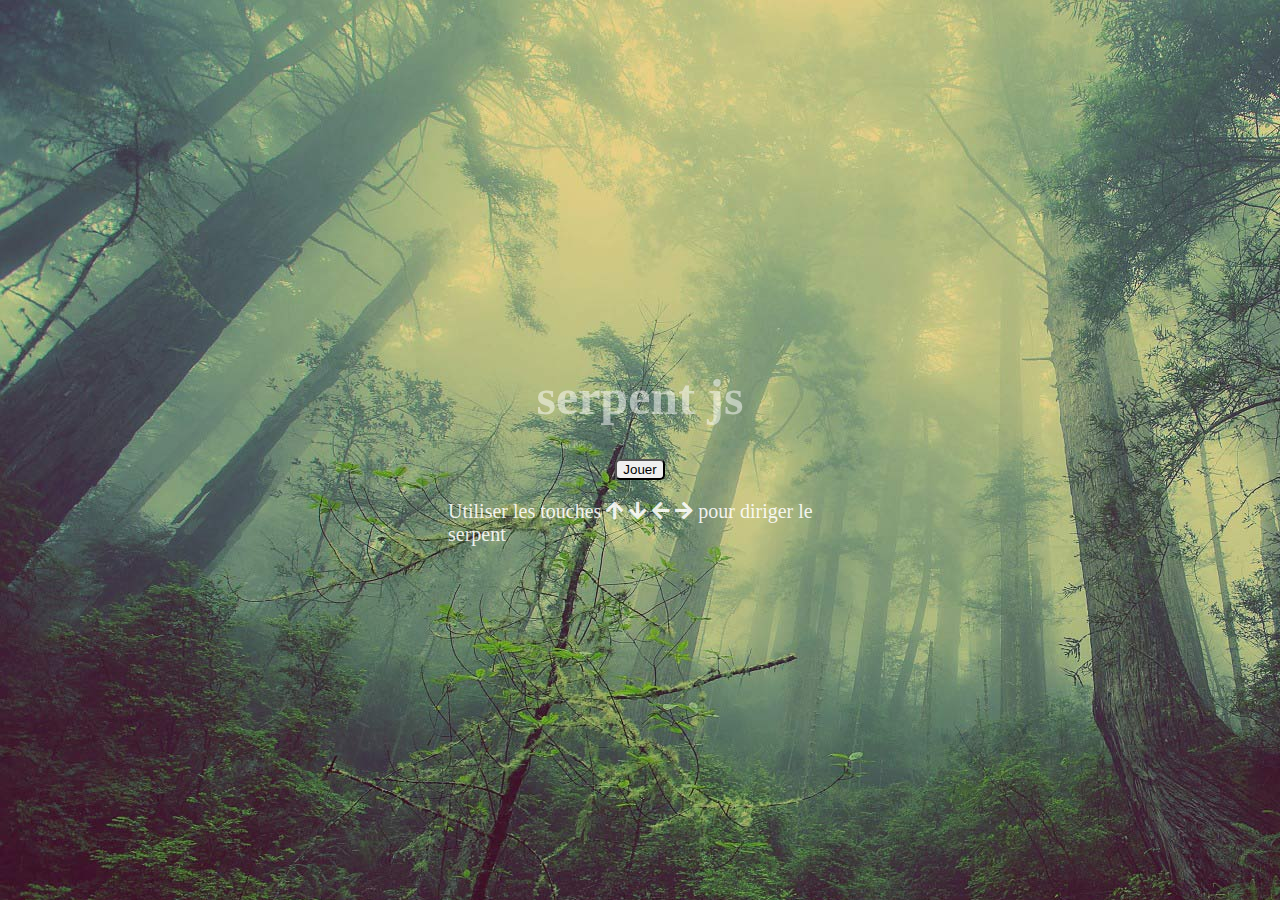
<file: index.html>
<!DOCTYPE html>
<html lang="fr">
<head>
    <meta charset="UTF-8">
    <meta name="viewport" content="width=device-width, initial-scale=1.0">
    <title>Jeu du serpent</title>
    <link rel="stylesheet" href="asset/css/canvas.css">
    <link rel="stylesheet" href="https://cdnjs.cloudflare.com/ajax/libs/font-awesome/5.11.2/css/all.css"
        type="text/css" />
    
</head>
<body>
    <div class="wrapper">

        <div class="menu">
            <h1>serpent js</h1>
            <button id='newGame'>Jouer</button>
            <p>Utiliser les touches <i class="fas fa-arrow-up"></i> <i class="fas fa-arrow-down"></i> <i
                    class="fas fa-arrow-left"></i> <i class="fas fa-arrow-right"></i> pour diriger le
                serpent</p>
        </div>

    </div>
    
<script src="./asset/js/launch.js"></script>
</body>
</html>
</file>
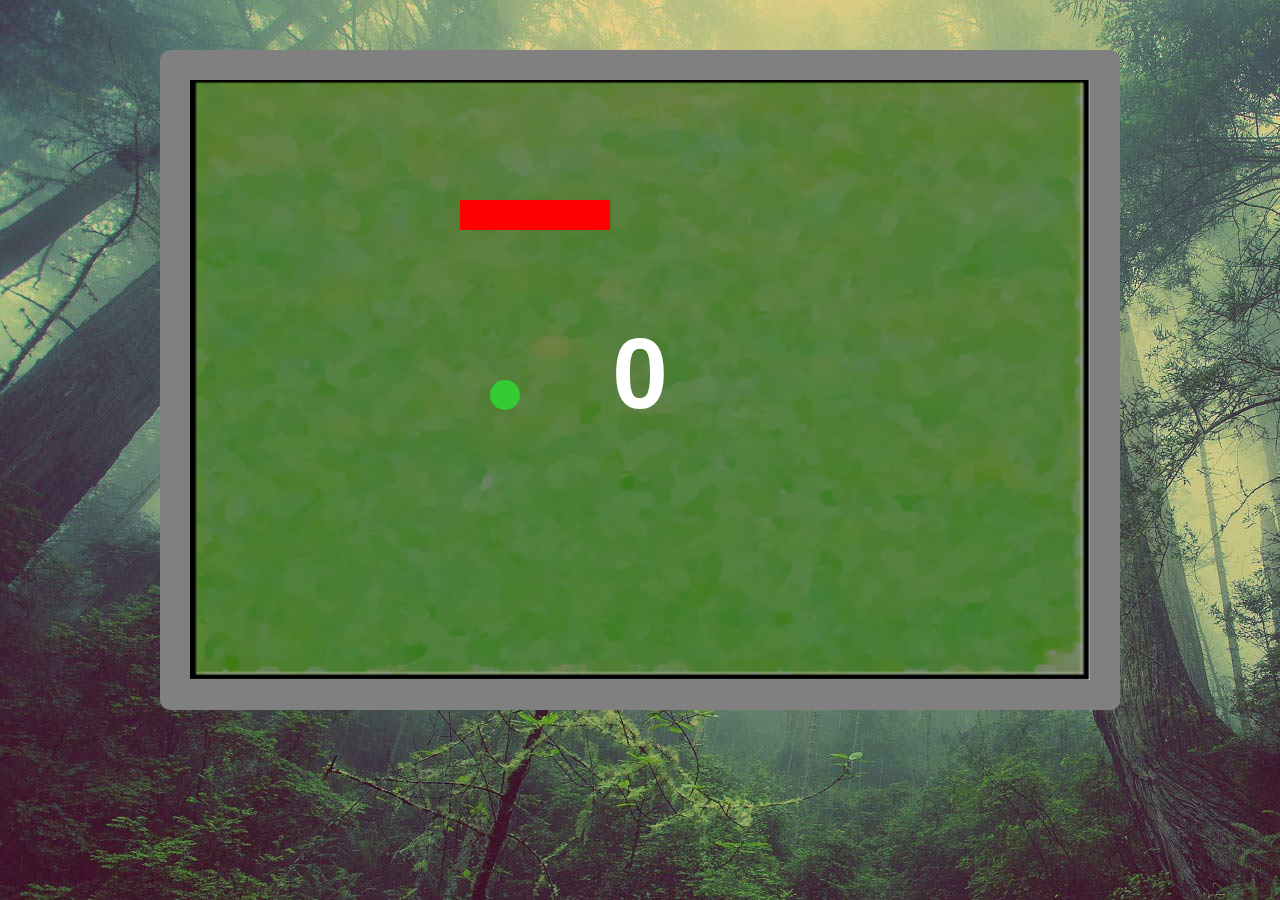
<file: play.html>
<!DOCTYPE html>
<html lang="fr">
<head>
    <meta charset="UTF-8">
    <meta name="viewport" content="width=device-width, initial-scale=1.0">
    <title>partie en cours : SerpentJs</title>
    <link rel="stylesheet" href="asset/css/canvas.css">
    <link rel="stylesheet" href="https://cdnjs.cloudflare.com/ajax/libs/font-awesome/5.11.2/css/all.css"
        type="text/css" />
</head>
<body>
 
    <script src="asset/js/app.js"></script>
</body>
</html>
</file>
<file: asset/css/canvas.css>
*{
    box-sizing: border-box;
}

body{
    margin : 0;
    background-color: green;
    background: url("https://devnicolasnmk.github.io/serpentJs/asset/img/forest.jpg");
}

h1{
    color: rgba(255,255,255,.5);
    font-size: 50px;
}

p {
    color: rgba(255, 255, 255, .9);
    font-size: 20px;
}

.wrapper{
    display: flex;
    justify-content: center;
    align-items: center;
    width: 100vw;
    height: 100vh;
    
}

.menu{
    display: flex;
    flex-direction: column;
    justify-content: center;
    align-items: center;
    width: 30%;
    height: 25%;
    
}
button{
    display: flex;
    height: 20%;
    align-items: center;
    border-radius: 5px;
}

canvas{
    background : url("../img/bg.png");
    background-size: 902px 602px;
}
</file>
